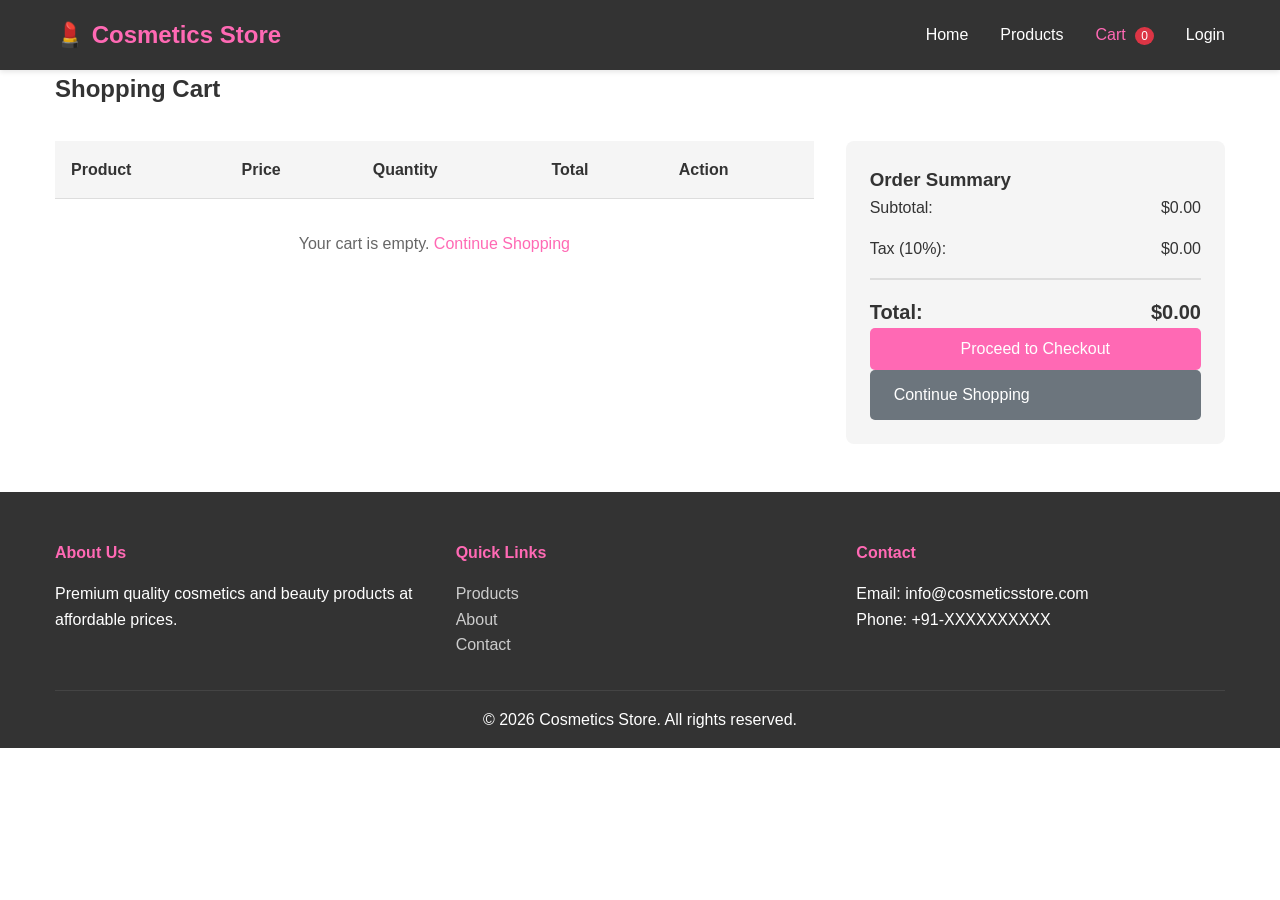
<file: frontend/pages/cart.html>
<!DOCTYPE html>
<html lang="en">
<head>
    <meta charset="UTF-8">
    <meta name="viewport" content="width=device-width, initial-scale=1.0">
    <title>Shopping Cart - Cosmetics Store</title>
    <link rel="stylesheet" href="../css/style.css">
    <link rel="stylesheet" href="../css/responsive.css">
</head>
<body>
    <!-- Navigation Bar -->
    <nav class="navbar">
        <div class="container">
            <div class="nav-brand">
                <h1>💄 Cosmetics Store</h1>
            </div>
            <ul class="nav-links">
                <li><a href="index.html">Home</a></li>
                <li><a href="products.html">Products</a></li>
                <li><a href="cart.html" class="active">Cart <span id="cart-count" class="badge">0</span></a></li>
                <li id="user-menu">
                    <a href="login.html">Login</a>
                </li>
            </ul>
        </div>
    </nav>

    <!-- Cart Section -->
    <section class="cart-section">
        <div class="container">
            <h2>Shopping Cart</h2>
            
            <div class="cart-content">
                <div class="cart-items">
                    <table id="cart-table" class="cart-table">
                        <thead>
                            <tr>
                                <th>Product</th>
                                <th>Price</th>
                                <th>Quantity</th>
                                <th>Total</th>
                                <th>Action</th>
                            </tr>
                        </thead>
                        <tbody id="cart-body">
                            <!-- Cart items will be loaded here -->
                        </tbody>
                    </table>
                    <div id="empty-cart" class="empty-message">
                        Your cart is empty. <a href="products.html">Continue Shopping</a>
                    </div>
                </div>

                <!-- Cart Summary -->
                <div class="cart-summary">
                    <h3>Order Summary</h3>
                    <div class="summary-item">
                        <span>Subtotal:</span>
                        <span id="subtotal">$0.00</span>
                    </div>
                    <div class="summary-item">
                        <span>Tax (10%):</span>
                        <span id="tax">$0.00</span>
                    </div>
                    <div class="summary-total">
                        <span>Total:</span>
                        <span id="total">$0.00</span>
                    </div>
                    <button id="checkout-btn" class="btn btn-primary btn-full" disabled>Proceed to Checkout</button>
                    <a href="products.html" class="btn btn-secondary btn-full">Continue Shopping</a>
                </div>
            </div>
        </div>
    </section>

    <!-- Footer -->
    <footer class="footer">
        <div class="container">
            <div class="footer-content">
                <div class="footer-section">
                    <h4>About Us</h4>
                    <p>Premium quality cosmetics and beauty products at affordable prices.</p>
                </div>
                <div class="footer-section">
                    <h4>Quick Links</h4>
                    <ul>
                        <li><a href="products.html">Products</a></li>
                        <li><a href="#about">About</a></li>
                        <li><a href="#contact">Contact</a></li>
                    </ul>
                </div>
                <div class="footer-section">
                    <h4>Contact</h4>
                    <p>Email: info@cosmeticsstore.com</p>
                    <p>Phone: +91-XXXXXXXXXX</p>
                </div>
            </div>
            <div class="footer-bottom">
                <p>&copy; 2026 Cosmetics Store. All rights reserved.</p>
            </div>
        </div>
    </footer>

    <script src="../js/api.js"></script>
    <script src="../js/cart.js"></script>
    <script src="../js/auth.js"></script>
</body>
</html>
</file>
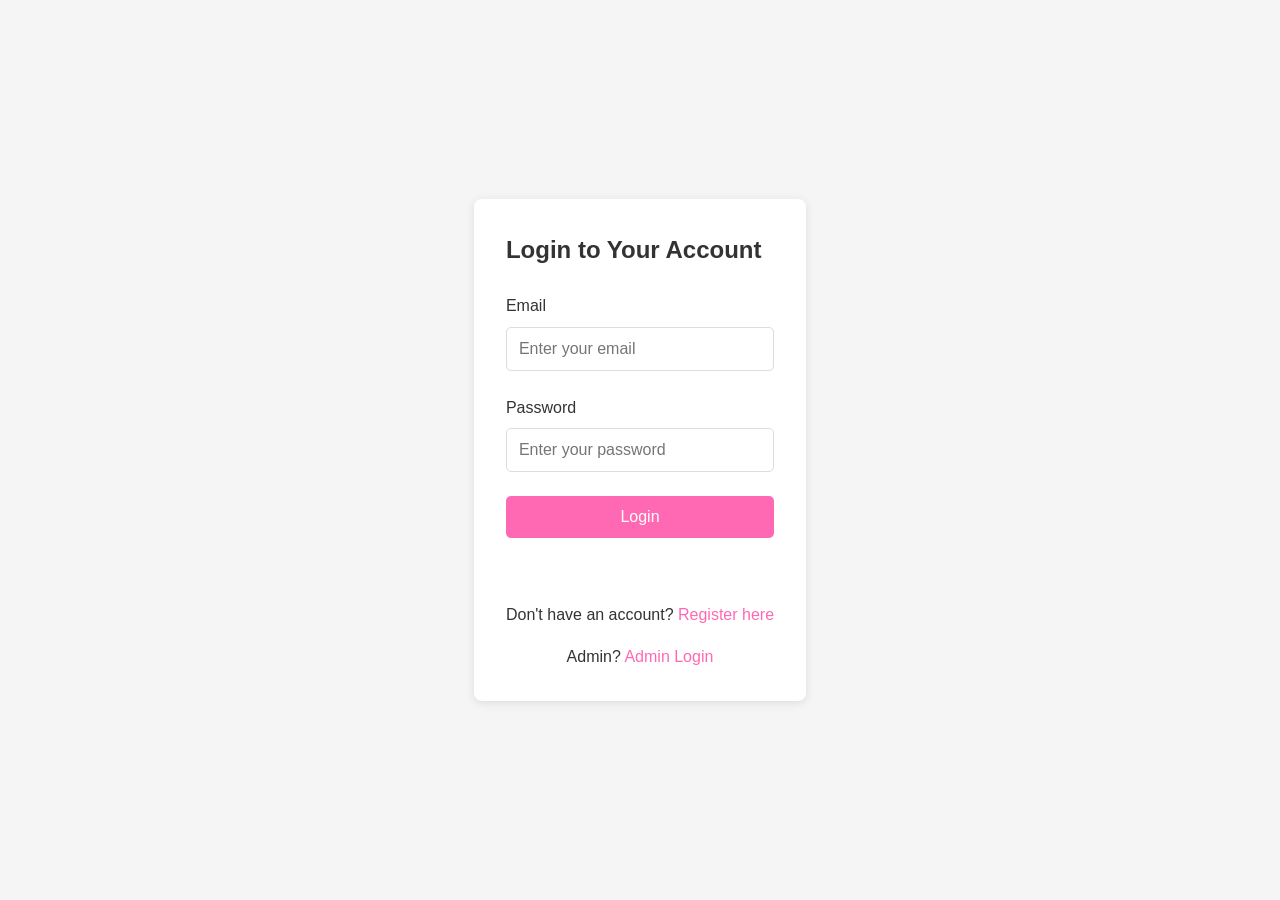
<file: frontend/pages/checkout.html>
<!DOCTYPE html>
<html lang="en">
<head>
    <meta charset="UTF-8">
    <meta name="viewport" content="width=device-width, initial-scale=1.0">
    <title>Checkout - Cosmetics Store</title>
    <link rel="stylesheet" href="../css/style.css">
    <link rel="stylesheet" href="../css/responsive.css">
</head>
<body>
    <!-- Navigation Bar -->
    <nav class="navbar">
        <div class="container">
            <div class="nav-brand">
                <h1>💄 Cosmetics Store</h1>
            </div>
            <ul class="nav-links">
                <li><a href="index.html">Home</a></li>
                <li><a href="products.html">Products</a></li>
                <li><a href="cart.html">Cart <span id="cart-count" class="badge">0</span></a></li>
                <li id="user-menu">
                    <a href="login.html">Login</a>
                </li>
            </ul>
        </div>
    </nav>

    <!-- Checkout Section -->
    <section class="checkout-section">
        <div class="container">
            <h2>Checkout</h2>
            
            <div class="checkout-content">
                <!-- Checkout Form -->
                <div class="checkout-form">
                    <h3>Shipping Information</h3>
                    <form id="checkout-form">
                        <div class="form-group">
                            <label for="fullname">Full Name</label>
                            <input type="text" id="fullname" name="fullname" required>
                        </div>
                        <div class="form-group">
                            <label for="email">Email</label>
                            <input type="email" id="email" name="email" required>
                        </div>
                        <div class="form-group">
                            <label for="phone">Phone</label>
                            <input type="tel" id="phone" name="phone" required>
                        </div>
                        <div class="form-group">
                            <label for="address">Address</label>
                            <textarea id="address" name="address" required></textarea>
                        </div>
                        <div class="form-row">
                            <div class="form-group">
                                <label for="city">City</label>
                                <input type="text" id="city" name="city" required>
                            </div>
                            <div class="form-group">
                                <label for="state">State</label>
                                <input type="text" id="state" name="state" required>
                            </div>
                        </div>
                        <div class="form-row">
                            <div class="form-group">
                                <label for="postal">Postal Code</label>
                                <input type="text" id="postal" name="postal" required>
                            </div>
                            <div class="form-group">
                                <label for="country">Country</label>
                                <input type="text" id="country" name="country" required>
                            </div>
                        </div>

                        <h3>Payment Method</h3>
                        <div class="form-group">
                            <label>
                                <input type="radio" name="payment" value="credit_card" checked>
                                Credit Card
                            </label>
                            <label>
                                <input type="radio" name="payment" value="debit_card">
                                Debit Card
                            </label>
                            <label>
                                <input type="radio" name="payment" value="upi">
                                UPI
                            </label>
                            <label>
                                <input type="radio" name="payment" value="net_banking">
                                Net Banking
                            </label>
                        </div>

                        <button type="submit" class="btn btn-primary btn-full">Place Order</button>
                        <div id="checkout-message" class="message"></div>
                    </form>
                </div>

                <!-- Order Summary -->
                <div class="order-summary">
                    <h3>Order Summary</h3>
                    <div id="order-items" class="order-items">
                        <!-- Order items will be loaded here -->
                    </div>
                    <div class="summary-item">
                        <span>Subtotal:</span>
                        <span id="subtotal">$0.00</span>
                    </div>
                    <div class="summary-item">
                        <span>Tax (10%):</span>
                        <span id="tax">$0.00</span>
                    </div>
                    <div class="summary-total">
                        <span>Total:</span>
                        <span id="total">$0.00</span>
                    </div>
                </div>
            </div>
        </div>
    </section>

    <!-- Footer -->
    <footer class="footer">
        <div class="container">
            <div class="footer-content">
                <div class="footer-section">
                    <h4>About Us</h4>
                    <p>Premium quality cosmetics and beauty products at affordable prices.</p>
                </div>
                <div class="footer-section">
                    <h4>Quick Links</h4>
                    <ul>
                        <li><a href="products.html">Products</a></li>
                        <li><a href="#about">About</a></li>
                        <li><a href="#contact">Contact</a></li>
                    </ul>
                </div>
                <div class="footer-section">
                    <h4>Contact</h4>
                    <p>Email: info@cosmeticsstore.com</p>
                    <p>Phone: +91-XXXXXXXXXX</p>
                </div>
            </div>
            <div class="footer-bottom">
                <p>&copy; 2026 Cosmetics Store. All rights reserved.</p>
            </div>
        </div>
    </footer>

    <script src="../js/api.js"></script>
    <script src="../js/auth.js"></script>
    <script>
        // Load cart data and populate form on page load
        document.addEventListener('DOMContentLoaded', () => {
            const user = JSON.parse(localStorage.getItem('user'));
            if (!user) {
                window.location.href = 'login.html';
                return;
            }
            loadCheckoutData();
        });

        async function loadCheckoutData() {
            const cart = JSON.parse(localStorage.getItem('cart')) || [];
            const orderItems = document.getElementById('order-items');
            let subtotal = 0;

            cart.forEach(item => {
                const itemTotal = item.price * item.quantity;
                subtotal += itemTotal;
                orderItems.innerHTML += `
                    <div class="item">
                        <span>${item.name}</span>
                        <span>$${item.price} x ${item.quantity}</span>
                        <span>$${itemTotal.toFixed(2)}</span>
                    </div>
                `;
            });

            const tax = subtotal * 0.1;
            const total = subtotal + tax;

            document.getElementById('subtotal').textContent = '$' + subtotal.toFixed(2);
            document.getElementById('tax').textContent = '$' + tax.toFixed(2);
            document.getElementById('total').textContent = '$' + total.toFixed(2);
        }

        document.getElementById('checkout-form').addEventListener('submit', async (e) => {
            e.preventDefault();
            const messageDiv = document.getElementById('checkout-message');

            try {
                const formData = new FormData(document.getElementById('checkout-form'));
                const data = {
                    action: 'place_order',
                    fullname: formData.get('fullname'),
                    email: formData.get('email'),
                    phone: formData.get('phone'),
                    address: formData.get('address'),
                    city: formData.get('city'),
                    state: formData.get('state'),
                    postal_code: formData.get('postal'),
                    country: formData.get('country'),
                    payment_method: formData.get('payment'),
                    items: JSON.parse(localStorage.getItem('cart')) || []
                };

                const response = await fetch('../../../backend/api/orders.php', {
                    method: 'POST',
                    headers: {'Content-Type': 'application/json'},
                    body: JSON.stringify(data)
                });
                const result = await response.json();

                if (result.success) {
                    messageDiv.textContent = 'Order placed successfully!';
                    messageDiv.className = 'message success';
                    localStorage.removeItem('cart');
                    setTimeout(() => window.location.href = 'order-status.html?order=' + result.order_id, 2000);
                } else {
                    messageDiv.textContent = result.message || 'Order failed';
                    messageDiv.className = 'message error';
                }
            } catch (error) {
                messageDiv.textContent = 'Error: ' + error.message;
                messageDiv.className = 'message error';
            }
        });
    </script>
</body>
</html>
</file>
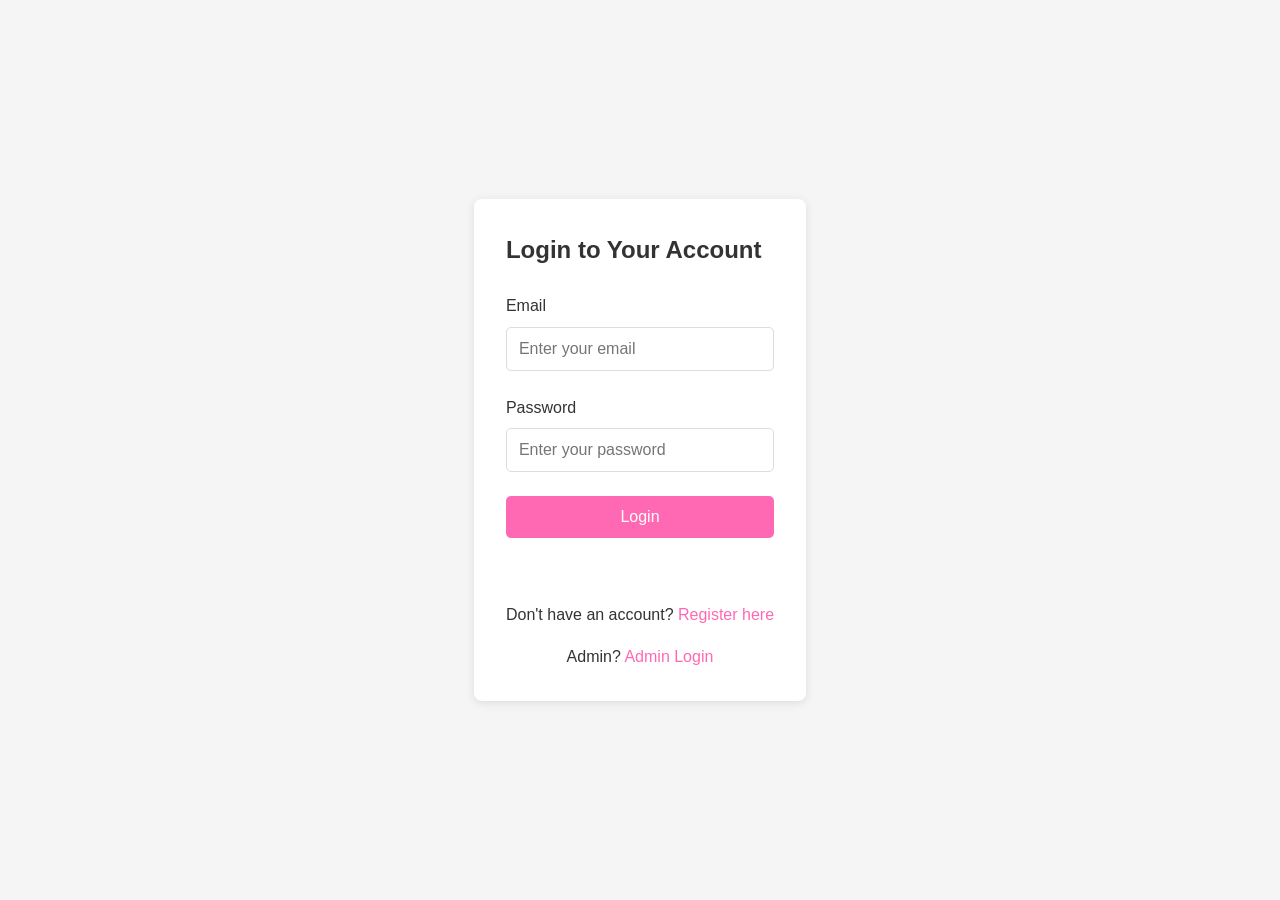
<file: frontend/pages/login.html>
<!DOCTYPE html>
<html lang="en">
<head>
    <meta charset="UTF-8">
    <meta name="viewport" content="width=device-width, initial-scale=1.0">
    <title>Login - Cosmetics Store</title>
    <link rel="stylesheet" href="../css/style.css">
    <link rel="stylesheet" href="../css/responsive.css">
</head>
<body class="auth-page">
    <div class="container">
        <div class="auth-container">
            <div class="auth-card">
                <h2>Login to Your Account</h2>
                <form id="login-form">
                    <div class="form-group">
                        <label for="email">Email</label>
                        <input type="email" id="email" name="email" required placeholder="Enter your email">
                    </div>
                    <div class="form-group">
                        <label for="password">Password</label>
                        <input type="password" id="password" name="password" required placeholder="Enter your password">
                    </div>
                    <button type="submit" class="btn btn-primary btn-full">Login</button>
                    <div id="login-message" class="message"></div>
                </form>
                <p class="auth-link">
                    Don't have an account? <a href="register.html">Register here</a>
                </p>
                <p class="auth-link">
                    Admin? <a href="admin/admin-login.html">Admin Login</a>
                </p>
            </div>
        </div>
    </div>

    <script src="../js/api.js"></script>
    <script src="../js/auth.js"></script>
    <script>
        document.getElementById('login-form').addEventListener('submit', async (e) => {
            e.preventDefault();
            const email = document.getElementById('email').value;
            const password = document.getElementById('password').value;
            const messageDiv = document.getElementById('login-message');

            try {
                const response = await fetch('../../../backend/api/auth.php', {
                    method: 'POST',
                    headers: {'Content-Type': 'application/json'},
                    body: JSON.stringify({action: 'login', email, password})
                });
                const data = await response.json();
                
                if (data.success) {
                    messageDiv.textContent = 'Login successful! Redirecting...';
                    messageDiv.className = 'message success';
                    localStorage.setItem('user', JSON.stringify(data.user));
                    setTimeout(() => window.location.href = 'index.html', 1500);
                } else {
                    messageDiv.textContent = data.message || 'Login failed';
                    messageDiv.className = 'message error';
                }
            } catch (error) {
                messageDiv.textContent = 'Error: ' + error.message;
                messageDiv.className = 'message error';
            }
        });
    </script>
</body>
</html>
</file>
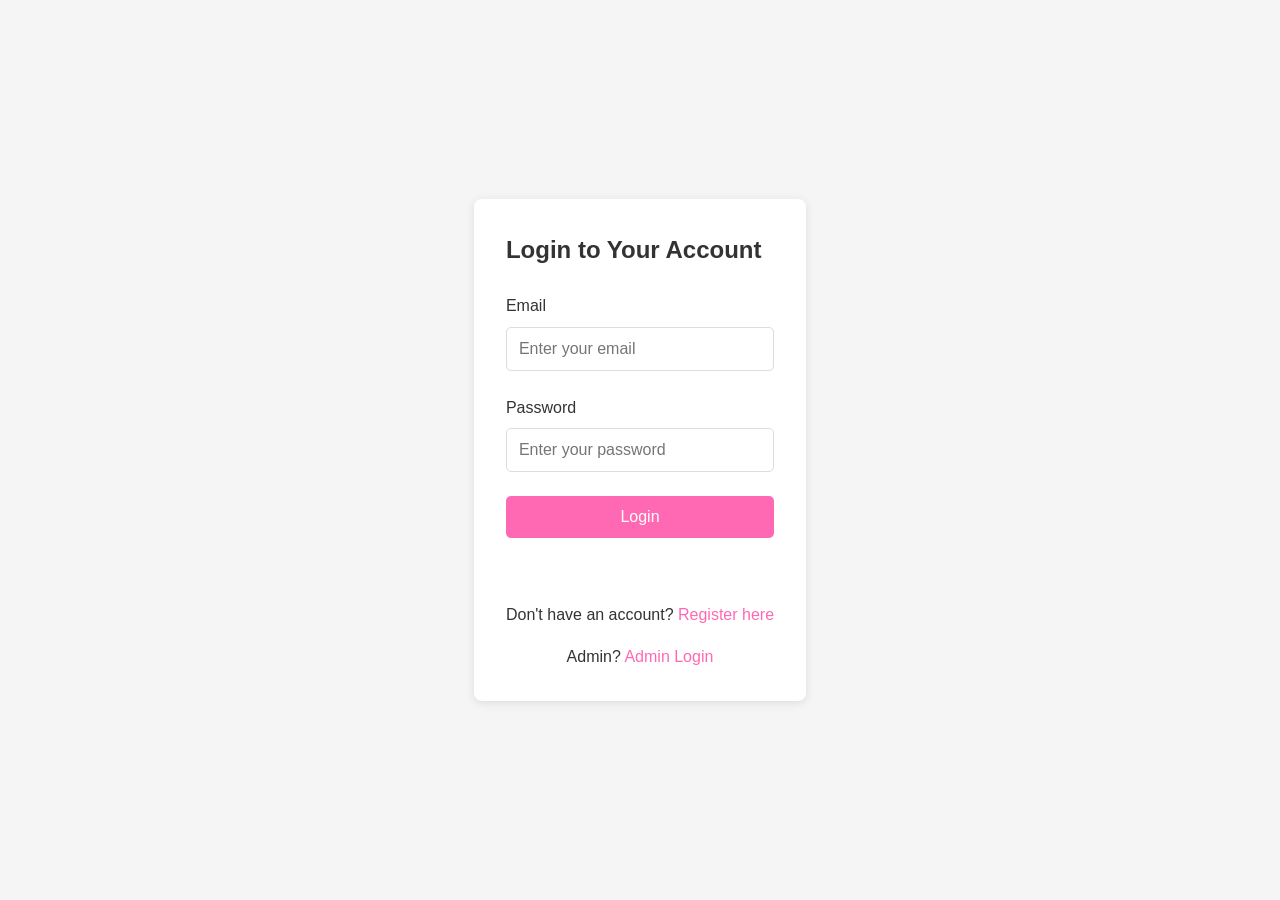
<file: frontend/pages/order-status.html>
<!DOCTYPE html>
<html lang="en">
<head>
    <meta charset="UTF-8">
    <meta name="viewport" content="width=device-width, initial-scale=1.0">
    <title>Order Status - Cosmetics Store</title>
    <link rel="stylesheet" href="../css/style.css">
    <link rel="stylesheet" href="../css/responsive.css">
</head>
<body>
    <!-- Navigation Bar -->
    <nav class="navbar">
        <div class="container">
            <div class="nav-brand">
                <h1>💄 Cosmetics Store</h1>
            </div>
            <ul class="nav-links">
                <li><a href="index.html">Home</a></li>
                <li><a href="products.html">Products</a></li>
                <li><a href="cart.html">Cart <span id="cart-count" class="badge">0</span></a></li>
                <li id="user-menu">
                    <a href="login.html">Login</a>
                </li>
            </ul>
        </div>
    </nav>

    <!-- Order Status Section -->
    <section class="order-status-section">
        <div class="container">
            <h2>Order Status</h2>

            <div class="orders-container">
                <div class="search-order">
                    <input type="text" id="order-search" placeholder="Enter Order Number">
                    <button id="search-btn" class="btn btn-primary">Search</button>
                </div>

                <table class="orders-table">
                    <thead>
                        <tr>
                            <th>Order Number</th>
                            <th>Date</th>
                            <th>Total</th>
                            <th>Status</th>
                            <th>Action</th>
                        </tr>
                    </thead>
                    <tbody id="orders-body">
                        <!-- Orders will be loaded here -->
                    </tbody>
                </table>

                <div id="no-orders" class="empty-message">
                    No orders found. <a href="products.html">Start Shopping</a>
                </div>
            </div>

            <!-- Order Details Modal -->
            <div id="order-modal" class="modal" style="display:none;">
                <div class="modal-content">
                    <span class="close" onclick="closeModal()">&times;</span>
                    <h3>Order Details</h3>
                    <div id="modal-body">
                        <!-- Order details will be loaded here -->
                    </div>
                </div>
            </div>
        </div>
    </section>

    <!-- Footer -->
    <footer class="footer">
        <div class="container">
            <div class="footer-content">
                <div class="footer-section">
                    <h4>About Us</h4>
                    <p>Premium quality cosmetics and beauty products at affordable prices.</p>
                </div>
                <div class="footer-section">
                    <h4>Quick Links</h4>
                    <ul>
                        <li><a href="products.html">Products</a></li>
                        <li><a href="#about">About</a></li>
                        <li><a href="#contact">Contact</a></li>
                    </ul>
                </div>
                <div class="footer-section">
                    <h4>Contact</h4>
                    <p>Email: info@cosmeticsstore.com</p>
                    <p>Phone: +91-XXXXXXXXXX</p>
                </div>
            </div>
            <div class="footer-bottom">
                <p>&copy; 2026 Cosmetics Store. All rights reserved.</p>
            </div>
        </div>
    </footer>

    <script src="../js/api.js"></script>
    <script src="../js/auth.js"></script>
    <script>
        document.addEventListener('DOMContentLoaded', () => {
            const user = JSON.parse(localStorage.getItem('user'));
            if (!user) {
                window.location.href = 'login.html';
                return;
            }
            loadOrders();
        });

        async function loadOrders() {
            try {
                const response = await fetch('../../../backend/api/orders.php?action=get_user_orders', {
                    method: 'GET',
                    headers: {'Content-Type': 'application/json'}
                });
                const data = await response.json();
                const ordersBody = document.getElementById('orders-body');
                const noOrders = document.getElementById('no-orders');

                if (data.success && data.orders.length > 0) {
                    noOrders.style.display = 'none';
                    ordersBody.innerHTML = data.orders.map(order => `
                        <tr>
                            <td>${order.order_number}</td>
                            <td>${new Date(order.created_at).toLocaleDateString()}</td>
                            <td>$${parseFloat(order.total_amount).toFixed(2)}</td>
                            <td><span class="status-badge ${order.status}">${order.status}</span></td>
                            <td>
                                <button class="btn btn-sm" onclick="viewOrderDetails(${order.id})">View</button>
                            </td>
                        </tr>
                    `).join('');
                } else {
                    ordersBody.innerHTML = '';
                    noOrders.style.display = 'block';
                }
            } catch (error) {
                console.error('Error loading orders:', error);
            }
        }

        function viewOrderDetails(orderId) {
            // Fetch and display order details in modal
            document.getElementById('order-modal').style.display = 'block';
        }

        function closeModal() {
            document.getElementById('order-modal').style.display = 'none';
        }

        document.getElementById('search-btn').addEventListener('click', () => {
            // Implement search functionality
        });
    </script>
</body>
</html>
</file>
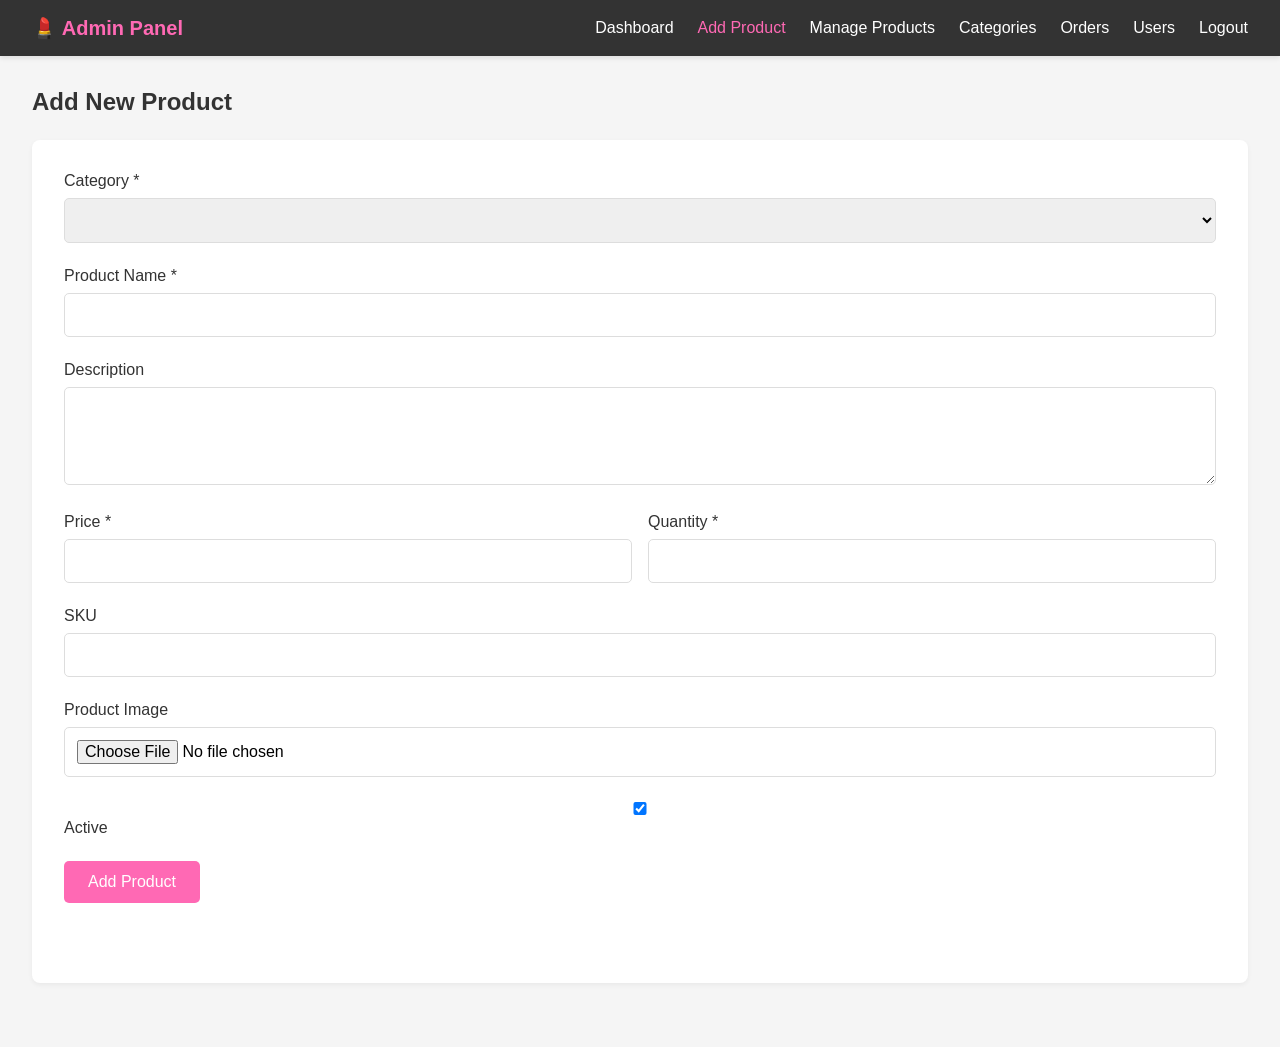
<file: frontend/pages/admin/add-product.html>
<!DOCTYPE html>
<html lang="en">
<head>
    <meta charset="UTF-8">
    <meta name="viewport" content="width=device-width, initial-scale=1.0">
    <title>Add Product - Admin</title>
    <link rel="stylesheet" href="../../css/admin-style.css">
</head>
<body class="admin-dashboard">
    <!-- Admin Navigation -->
    <nav class="admin-navbar">
        <div class="admin-nav-brand">💄 Admin Panel</div>
        <ul class="admin-nav-links">
            <li><a href="admin-dashboard.html">Dashboard</a></li>
            <li><a href="add-product.html" class="active">Add Product</a></li>
            <li><a href="manage-products.html">Manage Products</a></li>
            <li><a href="manage-categories.html">Categories</a></li>
            <li><a href="manage-orders.html">Orders</a></li>
            <li><a href="view-users.html">Users</a></li>
            <li><a href="#" onclick="logout()">Logout</a></li>
        </ul>
    </nav>

    <div class="admin-container">
        <main class="admin-content">
            <h2>Add New Product</h2>
            
            <form id="add-product-form" class="admin-form">
                <div class="form-group">
                    <label for="category">Category *</label>
                    <select id="category" name="category" required></select>
                </div>
                <div class="form-group">
                    <label for="name">Product Name *</label>
                    <input type="text" id="name" name="name" required>
                </div>
                <div class="form-group">
                    <label for="description">Description</label>
                    <textarea id="description" name="description" rows="4"></textarea>
                </div>
                <div class="form-row">
                    <div class="form-group">
                        <label for="price">Price *</label>
                        <input type="number" id="price" name="price" step="0.01" required>
                    </div>
                    <div class="form-group">
                        <label for="quantity">Quantity *</label>
                        <input type="number" id="quantity" name="quantity" required>
                    </div>
                </div>
                <div class="form-group">
                    <label for="sku">SKU</label>
                    <input type="text" id="sku" name="sku">
                </div>
                <div class="form-group">
                    <label for="image">Product Image</label>
                    <input type="file" id="image" name="image" accept="image/*">
                </div>
                <div class="form-group">
                    <label>
                        <input type="checkbox" id="active" name="active" checked>
                        Active
                    </label>
                </div>
                <button type="submit" class="btn btn-primary">Add Product</button>
                <div id="message" class="message"></div>
            </form>
        </main>
    </div>

    <script src="../../js/api.js"></script>
    <script src="../../js/admin.js"></script>
</body>
</html>
</file>
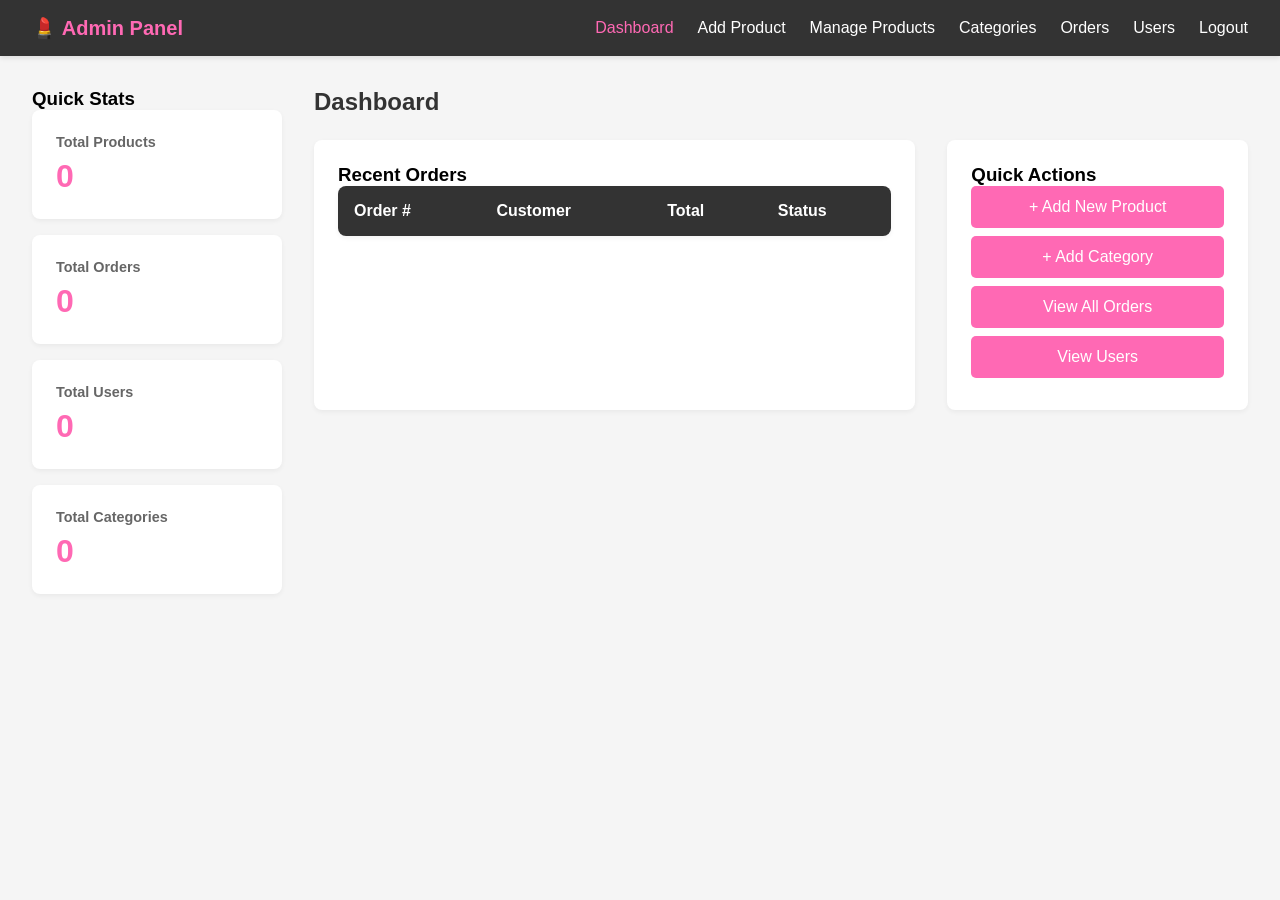
<file: frontend/pages/admin/admin-dashboard.html>
<!DOCTYPE html>
<html lang="en">
<head>
    <meta charset="UTF-8">
    <meta name="viewport" content="width=device-width, initial-scale=1.0">
    <title>Admin Dashboard - Cosmetics Store</title>
    <link rel="stylesheet" href="../../css/admin-style.css">
</head>
<body class="admin-dashboard">
    <!-- Admin Navigation -->
    <nav class="admin-navbar">
        <div class="admin-nav-brand">💄 Admin Panel</div>
        <ul class="admin-nav-links">
            <li><a href="admin-dashboard.html" class="active">Dashboard</a></li>
            <li><a href="add-product.html">Add Product</a></li>
            <li><a href="manage-products.html">Manage Products</a></li>
            <li><a href="manage-categories.html">Categories</a></li>
            <li><a href="manage-orders.html">Orders</a></li>
            <li><a href="view-users.html">Users</a></li>
            <li><a href="#" onclick="logout()">Logout</a></li>
        </ul>
    </nav>

    <div class="admin-container">
        <!-- Sidebar -->
        <aside class="admin-sidebar">
            <h3>Quick Stats</h3>
            <div class="stat-card">
                <h4>Total Products</h4>
                <p id="total-products">0</p>
            </div>
            <div class="stat-card">
                <h4>Total Orders</h4>
                <p id="total-orders">0</p>
            </div>
            <div class="stat-card">
                <h4>Total Users</h4>
                <p id="total-users">0</p>
            </div>
            <div class="stat-card">
                <h4>Total Categories</h4>
                <p id="total-categories">0</p>
            </div>
        </aside>

        <!-- Main Content -->
        <main class="admin-content">
            <h2>Dashboard</h2>
            
            <div class="dashboard-grid">
                <div class="dashboard-card">
                    <h3>Recent Orders</h3>
                    <table id="recent-orders" class="admin-table">
                        <thead>
                            <tr>
                                <th>Order #</th>
                                <th>Customer</th>
                                <th>Total</th>
                                <th>Status</th>
                            </tr>
                        </thead>
                        <tbody></tbody>
                    </table>
                </div>

                <div class="dashboard-card">
                    <h3>Quick Actions</h3>
                    <ul class="action-list">
                        <li><a href="add-product.html" class="btn btn-primary">+ Add New Product</a></li>
                        <li><a href="manage-categories.html" class="btn btn-primary">+ Add Category</a></li>
                        <li><a href="manage-orders.html" class="btn btn-primary">View All Orders</a></li>
                        <li><a href="view-users.html" class="btn btn-primary">View Users</a></li>
                    </ul>
                </div>
            </div>
        </main>
    </div>

    <script src="../../js/api.js"></script>
    <script src="../../js/admin.js"></script>
</body>
</html>
</file>
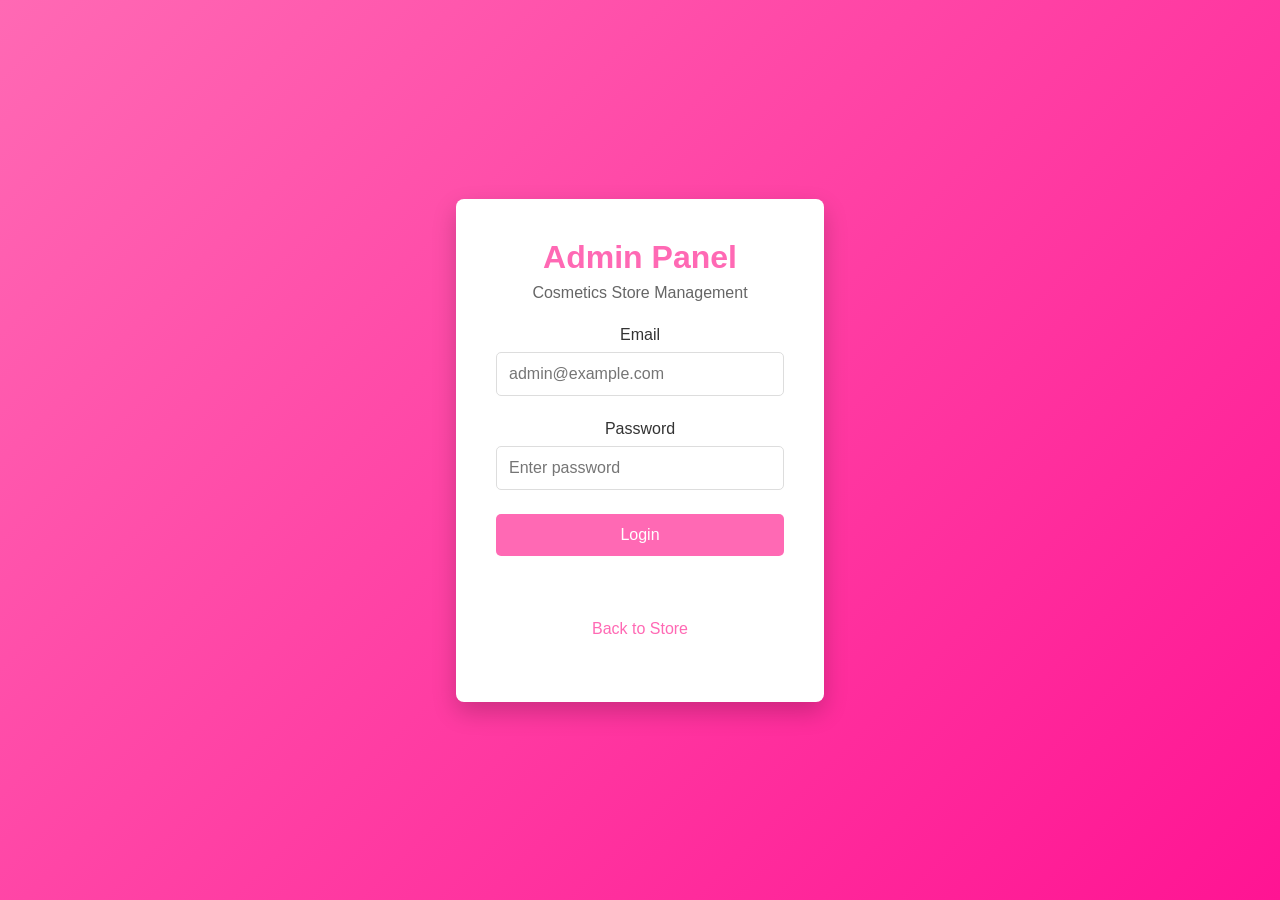
<file: frontend/pages/admin/admin-login.html>
<!DOCTYPE html>
<html lang="en">
<head>
    <meta charset="UTF-8">
    <meta name="viewport" content="width=device-width, initial-scale=1.0">
    <title>Admin Login - Cosmetics Store</title>
    <link rel="stylesheet" href="../../css/admin-style.css">
</head>
<body class="admin-login-page">
    <div class="login-container">
        <div class="login-box">
            <h1>Admin Panel</h1>
            <p>Cosmetics Store Management</p>
            <form id="admin-login-form">
                <div class="form-group">
                    <label for="email">Email</label>
                    <input type="email" id="email" name="email" required placeholder="admin@example.com">
                </div>
                <div class="form-group">
                    <label for="password">Password</label>
                    <input type="password" id="password" name="password" required placeholder="Enter password">
                </div>
                <button type="submit" class="btn btn-primary btn-full">Login</button>
                <div id="login-message" class="message"></div>
            </form>
            <p class="back-link"><a href="../../index.html">Back to Store</a></p>
        </div>
    </div>

    <script src="../../js/api.js"></script>
    <script>
        document.getElementById('admin-login-form').addEventListener('submit', async (e) => {
            e.preventDefault();
            const email = document.getElementById('email').value;
            const password = document.getElementById('password').value;
            const messageDiv = document.getElementById('login-message');

            try {
                const response = await fetch('../../../../backend/api/auth.php', {
                    method: 'POST',
                    headers: {'Content-Type': 'application/json'},
                    body: JSON.stringify({action: 'login', email, password, role: 'admin'})
                });
                const data = await response.json();
                
                if (data.success && data.user.role === 'admin') {
                    messageDiv.textContent = 'Login successful! Redirecting...';
                    messageDiv.className = 'message success';
                    localStorage.setItem('admin', JSON.stringify(data.user));
                    setTimeout(() => window.location.href = 'admin-dashboard.html', 1500);
                } else {
                    messageDiv.textContent = 'Invalid credentials or not an admin';
                    messageDiv.className = 'message error';
                }
            } catch (error) {
                messageDiv.textContent = 'Error: ' + error.message;
                messageDiv.className = 'message error';
            }
        });
    </script>
</body>
</html>
</file>
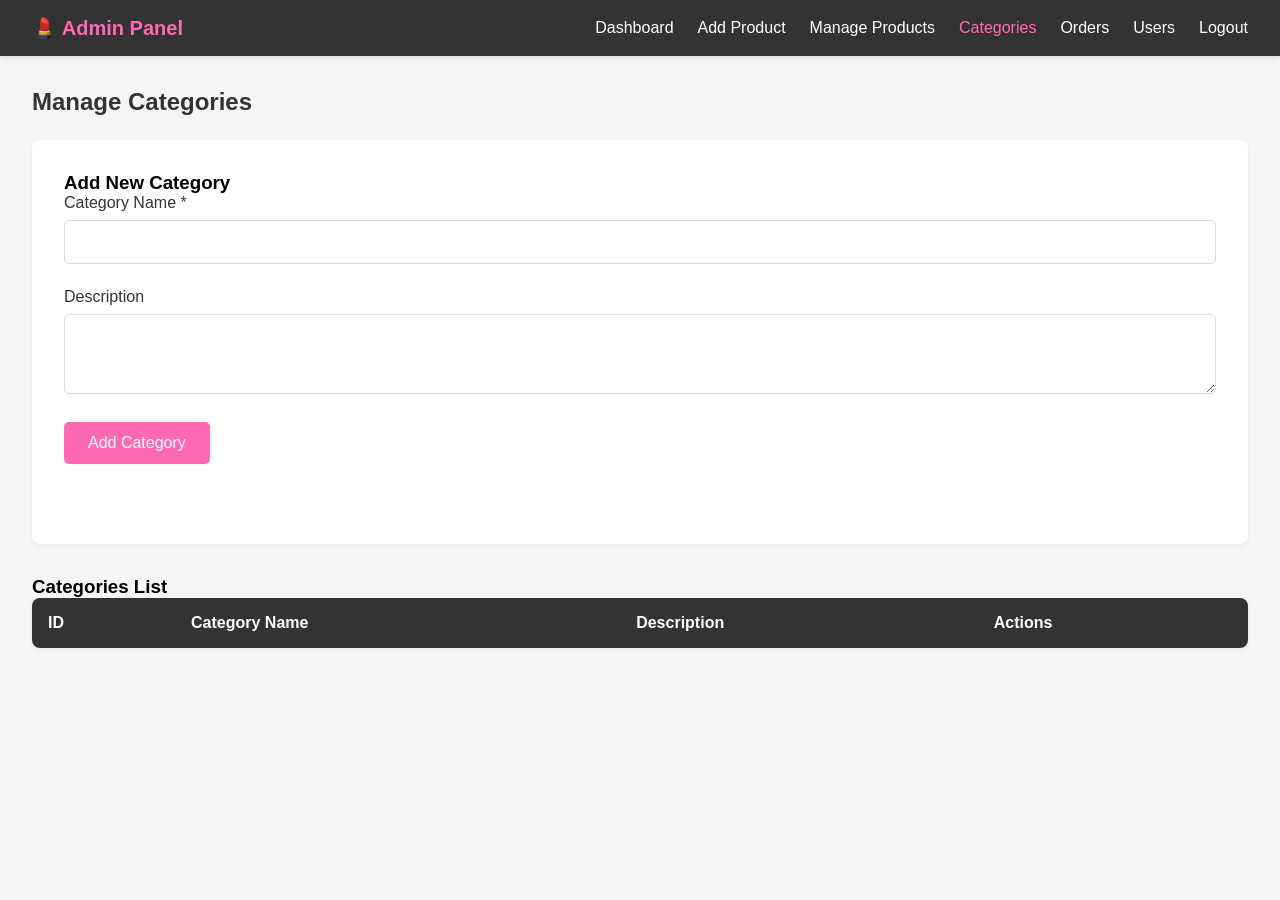
<file: frontend/pages/admin/manage-categories.html>
<!DOCTYPE html>
<html lang="en">
<head>
    <meta charset="UTF-8">
    <meta name="viewport" content="width=device-width, initial-scale=1.0">
    <title>Manage Categories - Admin</title>
    <link rel="stylesheet" href="../../css/admin-style.css">
</head>
<body class="admin-dashboard">
    <!-- Admin Navigation -->
    <nav class="admin-navbar">
        <div class="admin-nav-brand">💄 Admin Panel</div>
        <ul class="admin-nav-links">
            <li><a href="admin-dashboard.html">Dashboard</a></li>
            <li><a href="add-product.html">Add Product</a></li>
            <li><a href="manage-products.html">Manage Products</a></li>
            <li><a href="manage-categories.html" class="active">Categories</a></li>
            <li><a href="manage-orders.html">Orders</a></li>
            <li><a href="view-users.html">Users</a></li>
            <li><a href="#" onclick="logout()">Logout</a></li>
        </ul>
    </nav>

    <div class="admin-container">
        <main class="admin-content">
            <h2>Manage Categories</h2>
            
            <form id="category-form" class="admin-form">
                <h3>Add New Category</h3>
                <div class="form-group">
                    <label for="cat-name">Category Name *</label>
                    <input type="text" id="cat-name" name="name" required>
                </div>
                <div class="form-group">
                    <label for="cat-desc">Description</label>
                    <textarea id="cat-desc" name="description" rows="3"></textarea>
                </div>
                <button type="submit" class="btn btn-primary">Add Category</button>
                <div id="message" class="message"></div>
            </form>

            <h3>Categories List</h3>
            <table id="categories-table" class="admin-table">
                <thead>
                    <tr>
                        <th>ID</th>
                        <th>Category Name</th>
                        <th>Description</th>
                        <th>Actions</th>
                    </tr>
                </thead>
                <tbody id="categories-body">
                    <!-- Categories will be loaded here -->
                </tbody>
            </table>
        </main>
    </div>

    <script src="../../js/api.js"></script>
    <script src="../../js/admin.js"></script>
</body>
</html>
</file>
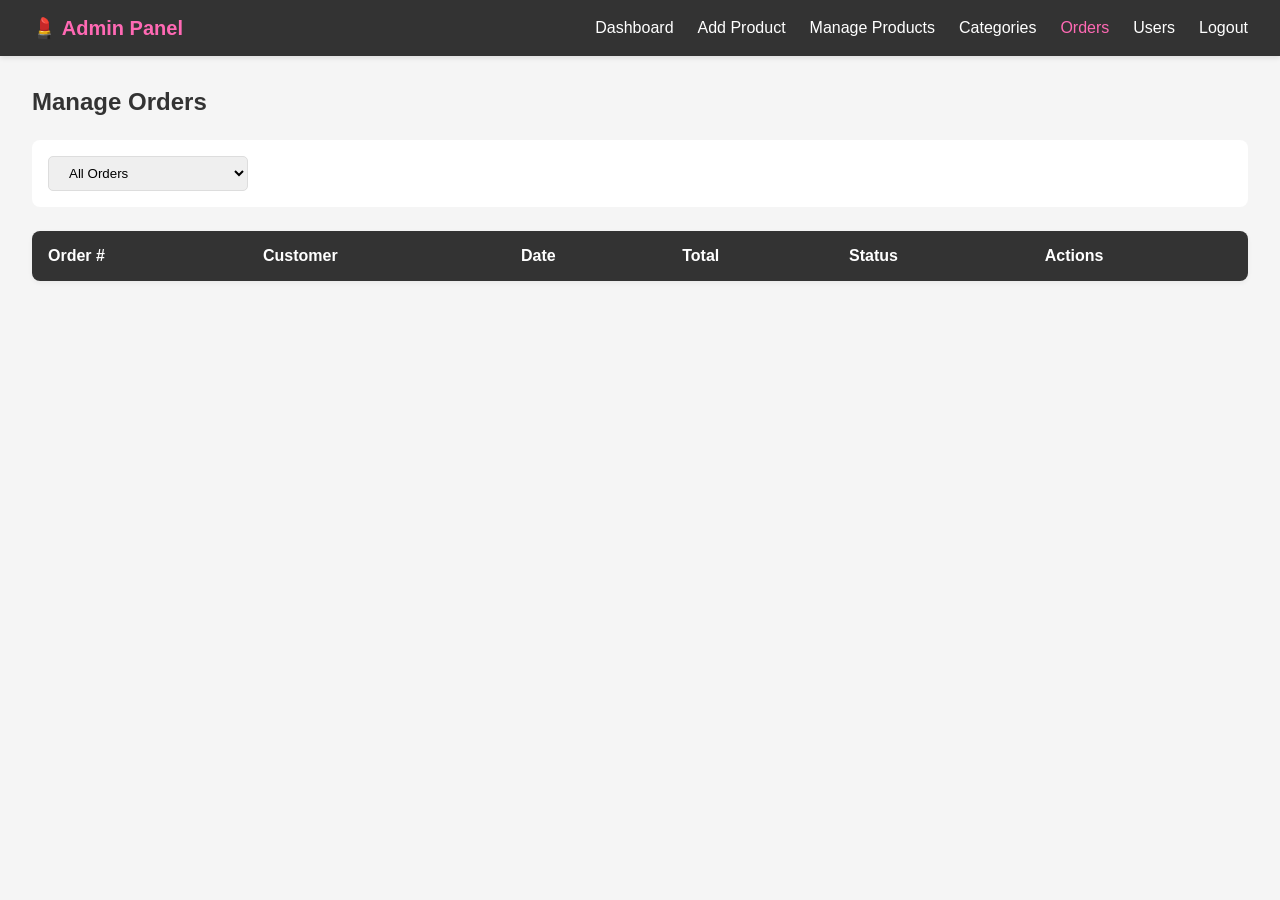
<file: frontend/pages/admin/manage-orders.html>
<!DOCTYPE html>
<html lang="en">
<head>
    <meta charset="UTF-8">
    <meta name="viewport" content="width=device-width, initial-scale=1.0">
    <title>Manage Orders - Admin</title>
    <link rel="stylesheet" href="../../css/admin-style.css">
</head>
<body class="admin-dashboard">
    <!-- Admin Navigation -->
    <nav class="admin-navbar">
        <div class="admin-nav-brand">💄 Admin Panel</div>
        <ul class="admin-nav-links">
            <li><a href="admin-dashboard.html">Dashboard</a></li>
            <li><a href="add-product.html">Add Product</a></li>
            <li><a href="manage-products.html">Manage Products</a></li>
            <li><a href="manage-categories.html">Categories</a></li>
            <li><a href="manage-orders.html" class="active">Orders</a></li>
            <li><a href="view-users.html">Users</a></li>
            <li><a href="#" onclick="logout()">Logout</a></li>
        </ul>
    </nav>

    <div class="admin-container">
        <main class="admin-content">
            <h2>Manage Orders</h2>
            
            <div class="filters">
                <select id="status-filter" class="filter-select">
                    <option value="all">All Orders</option>
                    <option value="pending">Pending</option>
                    <option value="confirmed">Confirmed</option>
                    <option value="shipped">Shipped</option>
                    <option value="delivered">Delivered</option>
                    <option value="cancelled">Cancelled</option>
                </select>
            </div>

            <table id="orders-table" class="admin-table">
                <thead>
                    <tr>
                        <th>Order #</th>
                        <th>Customer</th>
                        <th>Date</th>
                        <th>Total</th>
                        <th>Status</th>
                        <th>Actions</th>
                    </tr>
                </thead>
                <tbody id="orders-body">
                    <!-- Orders will be loaded here -->
                </tbody>
            </table>
        </main>
    </div>

    <script src="../../js/api.js"></script>
    <script src="../../js/admin.js"></script>
</body>
</html>
</file>
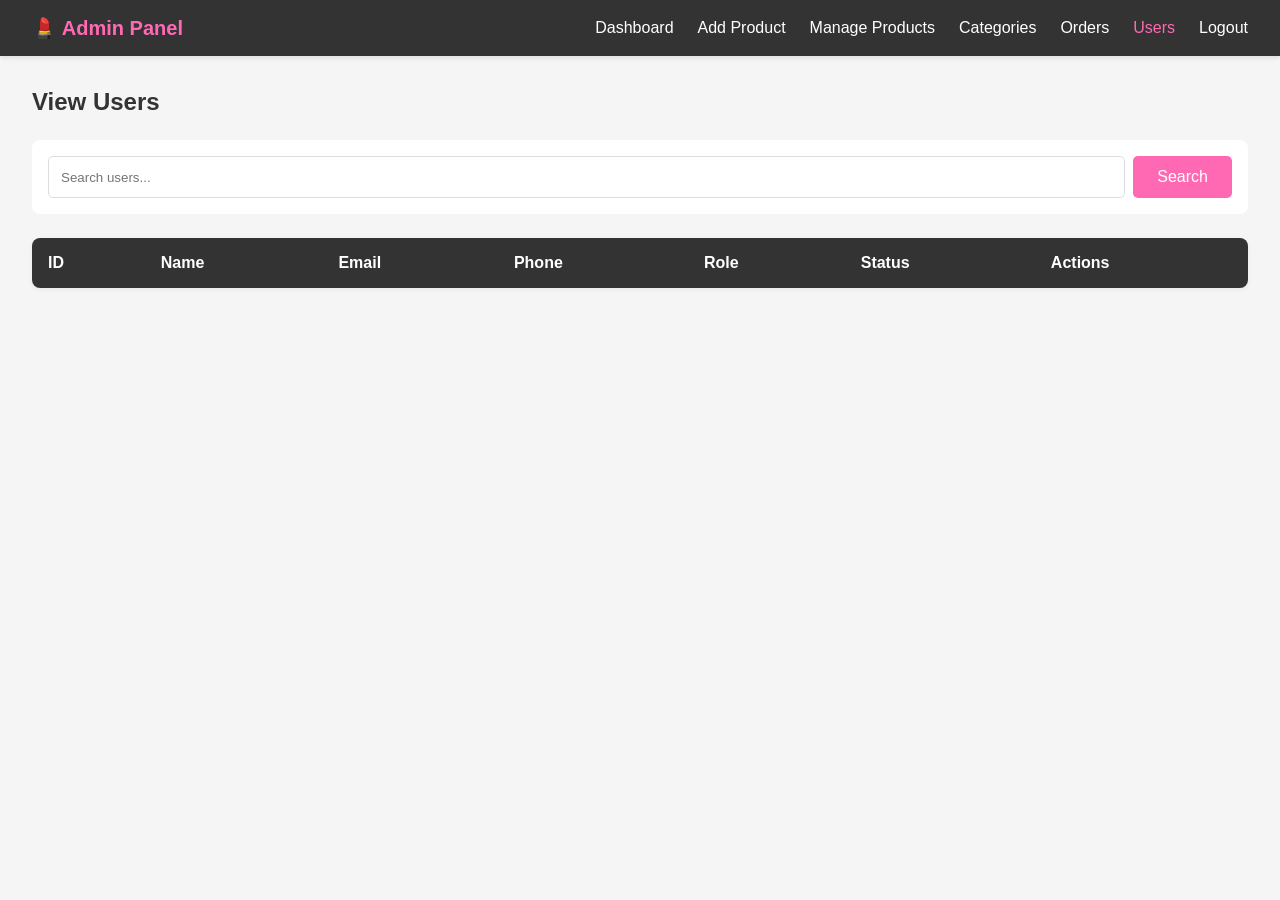
<file: frontend/pages/admin/view-users.html>
<!DOCTYPE html>
<html lang="en">
<head>
    <meta charset="UTF-8">
    <meta name="viewport" content="width=device-width, initial-scale=1.0">
    <title>View Users - Admin</title>
    <link rel="stylesheet" href="../../css/admin-style.css">
</head>
<body class="admin-dashboard">
    <!-- Admin Navigation -->
    <nav class="admin-navbar">
        <div class="admin-nav-brand">💄 Admin Panel</div>
        <ul class="admin-nav-links">
            <li><a href="admin-dashboard.html">Dashboard</a></li>
            <li><a href="add-product.html">Add Product</a></li>
            <li><a href="manage-products.html">Manage Products</a></li>
            <li><a href="manage-categories.html">Categories</a></li>
            <li><a href="manage-orders.html">Orders</a></li>
            <li><a href="view-users.html" class="active">Users</a></li>
            <li><a href="#" onclick="logout()">Logout</a></li>
        </ul>
    </nav>

    <div class="admin-container">
        <main class="admin-content">
            <h2>View Users</h2>
            
            <div class="search-bar">
                <input type="text" id="search" placeholder="Search users...">
                <button class="btn btn-primary">Search</button>
            </div>

            <table id="users-table" class="admin-table">
                <thead>
                    <tr>
                        <th>ID</th>
                        <th>Name</th>
                        <th>Email</th>
                        <th>Phone</th>
                        <th>Role</th>
                        <th>Status</th>
                        <th>Actions</th>
                    </tr>
                </thead>
                <tbody id="users-body">
                    <!-- Users will be loaded here -->
                </tbody>
            </table>
        </main>
    </div>

    <script src="../../js/api.js"></script>
    <script src="../../js/admin.js"></script>
</body>
</html>
</file>
<file: frontend/css/style.css>
:root {
    --primary-color: #ff69b4;
    --secondary-color: #ff1493;
    --dark-color: #333;
    --light-color: #f5f5f5;
    --border-color: #ddd;
    --success-color: #28a745;
    --error-color: #dc3545;
    --warning-color: #ffc107;
}

* {
    margin: 0;
    padding: 0;
    box-sizing: border-box;
}

body {
    font-family: 'Segoe UI', Tahoma, Geneva, Verdana, sans-serif;
    line-height: 1.6;
    color: var(--dark-color);
}

.container {
    max-width: 1200px;
    margin: 0 auto;
    padding: 0 15px;
}

/* Navigation */
.navbar {
    background-color: var(--dark-color);
    color: white;
    padding: 1rem 0;
    box-shadow: 0 2px 5px rgba(0,0,0,0.1);
    position: sticky;
    top: 0;
    z-index: 100;
}

.navbar .container {
    display: flex;
    justify-content: space-between;
    align-items: center;
}

.nav-brand h1 {
    font-size: 1.5rem;
    color: var(--primary-color);
}

.nav-links {
    display: flex;
    list-style: none;
    gap: 2rem;
    align-items: center;
}

.nav-links a {
    color: white;
    text-decoration: none;
    transition: color 0.3s;
    position: relative;
}

.nav-links a:hover,
.nav-links a.active {
    color: var(--primary-color);
}

.badge {
    background-color: var(--error-color);
    color: white;
    border-radius: 50%;
    padding: 2px 6px;
    font-size: 0.75rem;
    margin-left: 5px;
}

/* Buttons */
.btn {
    display: inline-block;
    padding: 0.75rem 1.5rem;
    border: none;
    border-radius: 5px;
    cursor: pointer;
    font-size: 1rem;
    text-decoration: none;
    transition: all 0.3s;
}

.btn-primary {
    background-color: var(--primary-color);
    color: white;
}

.btn-primary:hover {
    background-color: var(--secondary-color);
    transform: translateY(-2px);
}

.btn-secondary {
    background-color: #6c757d;
    color: white;
}

.btn-full {
    width: 100%;
}

.btn-sm {
    padding: 0.5rem 1rem;
    font-size: 0.875rem;
}

/* Forms */
.form-group {
    margin-bottom: 1.5rem;
}

.form-group label {
    display: block;
    margin-bottom: 0.5rem;
    font-weight: 500;
}

.form-group input,
.form-group textarea,
.form-group select {
    width: 100%;
    padding: 0.75rem;
    border: 1px solid var(--border-color);
    border-radius: 5px;
    font-size: 1rem;
    font-family: inherit;
}

.form-row {
    display: grid;
    grid-template-columns: 1fr 1fr;
    gap: 1rem;
}

/* Hero Section */
.hero {
    background: linear-gradient(135deg, var(--primary-color), var(--secondary-color));
    color: white;
    padding: 5rem 2rem;
    text-align: center;
}

.hero-content h2 {
    font-size: 2.5rem;
    margin-bottom: 1rem;
}

.hero-content p {
    font-size: 1.25rem;
    margin-bottom: 2rem;
}

/* Sections */
.section-title {
    text-align: center;
    font-size: 2rem;
    margin-bottom: 2rem;
    color: var(--dark-color);
}

.featured-section,
.categories-section {
    padding: 3rem 0;
}

/* Products Grid */
.products-grid {
    display: grid;
    grid-template-columns: repeat(auto-fill, minmax(250px, 1fr));
    gap: 2rem;
}

.product-card {
    background: white;
    border: 1px solid var(--border-color);
    border-radius: 8px;
    overflow: hidden;
    transition: transform 0.3s, box-shadow 0.3s;
    cursor: pointer;
}

.product-card:hover {
    transform: translateY(-5px);
    box-shadow: 0 5px 15px rgba(0,0,0,0.1);
}

.product-image {
    width: 100%;
    height: 200px;
    background-color: var(--light-color);
    display: flex;
    align-items: center;
    justify-content: center;
    overflow: hidden;
}

.product-image img {
    width: 100%;
    height: 100%;
    object-fit: cover;
}

.product-info {
    padding: 1rem;
}

.product-name {
    font-size: 1.1rem;
    font-weight: 600;
    margin-bottom: 0.5rem;
    color: var(--dark-color);
}

.product-price {
    font-size: 1.5rem;
    color: var(--primary-color);
    font-weight: bold;
    margin-bottom: 0.5rem;
}

.product-category {
    font-size: 0.875rem;
    color: #666;
    margin-bottom: 1rem;
}

.product-actions {
    display: flex;
    gap: 0.5rem;
}

.product-actions .btn {
    flex: 1;
    text-align: center;
}

/* Categories */
.categories-grid {
    display: grid;
    grid-template-columns: repeat(auto-fill, minmax(200px, 1fr));
    gap: 1.5rem;
}

.category-card {
    background: white;
    border: 2px solid var(--border-color);
    border-radius: 8px;
    padding: 2rem;
    text-align: center;
    cursor: pointer;
    transition: all 0.3s;
}

.category-card:hover {
    border-color: var(--primary-color);
    color: var(--primary-color);
}

/* Cart Page */
.cart-content {
    display: grid;
    grid-template-columns: 2fr 1fr;
    gap: 2rem;
    margin-top: 2rem;
}

.cart-table {
    width: 100%;
    border-collapse: collapse;
    background: white;
}

.cart-table th,
.cart-table td {
    padding: 1rem;
    text-align: left;
    border-bottom: 1px solid var(--border-color);
}

.cart-table th {
    background-color: var(--light-color);
    font-weight: 600;
}

.cart-summary {
    background: var(--light-color);
    padding: 1.5rem;
    border-radius: 8px;
    height: fit-content;
}

.summary-item {
    display: flex;
    justify-content: space-between;
    margin-bottom: 1rem;
}

.summary-total {
    display: flex;
    justify-content: space-between;
    font-size: 1.25rem;
    font-weight: bold;
    border-top: 2px solid var(--border-color);
    padding-top: 1rem;
}

/* Messages */
.message {
    padding: 1rem;
    border-radius: 5px;
    margin-top: 1rem;
    text-align: center;
}

.message.success {
    background-color: #d4edda;
    color: #155724;
    border: 1px solid #c3e6cb;
}

.message.error {
    background-color: #f8d7da;
    color: #721c24;
    border: 1px solid #f5c6cb;
}

/* Auth Pages */
.auth-page {
    background-color: var(--light-color);
    display: flex;
    align-items: center;
    justify-content: center;
    min-height: 100vh;
}

.auth-container {
    width: 100%;
    max-width: 400px;
    padding: 1rem;
}

.auth-card {
    background: white;
    padding: 2rem;
    border-radius: 8px;
    box-shadow: 0 2px 10px rgba(0,0,0,0.1);
}

.auth-card h2 {
    margin-bottom: 1.5rem;
    color: var(--dark-color);
}

.auth-link {
    text-align: center;
    margin-top: 1rem;
}

.auth-link a {
    color: var(--primary-color);
    text-decoration: none;
}

/* Footer */
.footer {
    background-color: var(--dark-color);
    color: white;
    padding: 3rem 0 1rem;
    margin-top: 3rem;
}

.footer-content {
    display: grid;
    grid-template-columns: repeat(3, 1fr);
    gap: 2rem;
    margin-bottom: 2rem;
}

.footer-section h4 {
    margin-bottom: 1rem;
    color: var(--primary-color);
}

.footer-section ul {
    list-style: none;
}

.footer-section a {
    color: #ccc;
    text-decoration: none;
    transition: color 0.3s;
}

.footer-section a:hover {
    color: var(--primary-color);
}

.footer-bottom {
    text-align: center;
    padding-top: 1rem;
    border-top: 1px solid #444;
}

.empty-message {
    text-align: center;
    padding: 2rem;
    color: #666;
}

.empty-message a {
    color: var(--primary-color);
    text-decoration: none;
}
</file>
<file: frontend/css/responsive.css>
@media (max-width: 768px) {
    .nav-links {
        gap: 1rem;
        flex-wrap: wrap;
    }

    .hero-content h2 {
        font-size: 1.75rem;
    }

    .products-grid {
        grid-template-columns: repeat(auto-fill, minmax(150px, 1fr));
    }

    .categories-grid {
        grid-template-columns: repeat(2, 1fr);
    }

    .cart-content {
        grid-template-columns: 1fr;
    }

    .form-row {
        grid-template-columns: 1fr;
    }

    .dashboard-grid {
        grid-template-columns: 1fr;
    }

    .admin-container {
        flex-direction: column;
    }

    .admin-sidebar {
        flex: 1;
        display: grid;
        grid-template-columns: repeat(2, 1fr);
        gap: 1rem;
    }

    .footer-content {
        grid-template-columns: 1fr;
    }
}

@media (max-width: 480px) {
    .navbar .container {
        flex-direction: column;
        gap: 1rem;
    }

    .nav-links {
        flex-direction: column;
        gap: 0.5rem;
        width: 100%;
    }

    .hero-content h2 {
        font-size: 1.25rem;
    }

    .products-grid {
        grid-template-columns: 1fr;
    }

    .categories-grid {
        grid-template-columns: 1fr;
    }

    .cart-table,
    .admin-table {
        font-size: 0.9rem;
    }

    .btn {
        padding: 0.5rem 1rem;
        font-size: 0.9rem;
    }

    .search-bar {
        flex-direction: column;
    }
}
</file>
<file: frontend/css/admin-style.css>
:root {
    --primary-color: #ff69b4;
    --secondary-color: #ff1493;
    --dark-color: #333;
    --light-color: #f5f5f5;
    --border-color: #ddd;
    --success-color: #28a745;
    --error-color: #dc3545;
}

* {
    margin: 0;
    padding: 0;
    box-sizing: border-box;
}

body {
    font-family: 'Segoe UI', Tahoma, Geneva, Verdana, sans-serif;
    background-color: var(--light-color);
}

/* Admin Login Page */
.admin-login-page {
    display: flex;
    align-items: center;
    justify-content: center;
    min-height: 100vh;
    background: linear-gradient(135deg, var(--primary-color), var(--secondary-color));
}

.login-container {
    width: 100%;
    max-width: 400px;
    padding: 1rem;
}

.login-box {
    background: white;
    padding: 2.5rem;
    border-radius: 8px;
    box-shadow: 0 10px 25px rgba(0,0,0,0.2);
    text-align: center;
}

.login-box h1 {
    color: var(--primary-color);
    margin-bottom: 0.5rem;
}

.login-box p {
    color: #666;
    margin-bottom: 1.5rem;
}

/* Admin Navigation */
.admin-navbar {
    background-color: var(--dark-color);
    color: white;
    padding: 1rem 2rem;
    display: flex;
    justify-content: space-between;
    align-items: center;
    box-shadow: 0 2px 5px rgba(0,0,0,0.1);
}

.admin-nav-brand {
    font-size: 1.25rem;
    font-weight: bold;
    color: var(--primary-color);
}

.admin-nav-links {
    display: flex;
    list-style: none;
    gap: 1.5rem;
}

.admin-nav-links a {
    color: white;
    text-decoration: none;
    transition: color 0.3s;
}

.admin-nav-links a:hover,
.admin-nav-links a.active {
    color: var(--primary-color);
}

/* Admin Container */
.admin-container {
    display: flex;
    max-width: 1400px;
    margin: 0 auto;
    padding: 2rem;
    gap: 2rem;
}

/* Sidebar */
.admin-sidebar {
    flex: 0 0 250px;
}

.stat-card {
    background: white;
    padding: 1.5rem;
    border-radius: 8px;
    margin-bottom: 1rem;
    box-shadow: 0 2px 5px rgba(0,0,0,0.05);
}

.stat-card h4 {
    color: #666;
    font-size: 0.9rem;
    margin-bottom: 0.5rem;
}

.stat-card p {
    font-size: 2rem;
    font-weight: bold;
    color: var(--primary-color);
}

/* Admin Content */
.admin-content {
    flex: 1;
}

.admin-content h2 {
    margin-bottom: 1.5rem;
    color: var(--dark-color);
}

/* Admin Form */
.admin-form {
    background: white;
    padding: 2rem;
    border-radius: 8px;
    margin-bottom: 2rem;
    box-shadow: 0 2px 5px rgba(0,0,0,0.05);
}

.form-group {
    margin-bottom: 1.5rem;
}

.form-group label {
    display: block;
    margin-bottom: 0.5rem;
    font-weight: 500;
    color: var(--dark-color);
}

.form-group input,
.form-group textarea,
.form-group select {
    width: 100%;
    padding: 0.75rem;
    border: 1px solid var(--border-color);
    border-radius: 5px;
    font-size: 1rem;
    font-family: inherit;
}

.form-row {
    display: grid;
    grid-template-columns: 1fr 1fr;
    gap: 1rem;
}

/* Admin Table */
.admin-table {
    width: 100%;
    border-collapse: collapse;
    background: white;
    border-radius: 8px;
    overflow: hidden;
    box-shadow: 0 2px 5px rgba(0,0,0,0.05);
}

.admin-table th {
    background-color: var(--dark-color);
    color: white;
    padding: 1rem;
    text-align: left;
    font-weight: 600;
}

.admin-table td {
    padding: 1rem;
    border-bottom: 1px solid var(--border-color);
}

.admin-table tr:hover {
    background-color: var(--light-color);
}

/* Dashboard Grid */
.dashboard-grid {
    display: grid;
    grid-template-columns: 2fr 1fr;
    gap: 2rem;
}

.dashboard-card {
    background: white;
    padding: 1.5rem;
    border-radius: 8px;
    box-shadow: 0 2px 5px rgba(0,0,0,0.05);
}

.action-list {
    list-style: none;
}

.action-list li {
    margin-bottom: 0.5rem;
}

.action-list .btn {
    width: 100%;
    text-align: center;
    display: inline-block;
    padding: 0.75rem;
    background-color: var(--primary-color);
    color: white;
    text-decoration: none;
    border-radius: 5px;
    transition: background-color 0.3s;
}

.action-list .btn:hover {
    background-color: var(--secondary-color);
}

/* Buttons */
.btn {
    display: inline-block;
    padding: 0.75rem 1.5rem;
    border: none;
    border-radius: 5px;
    cursor: pointer;
    font-size: 1rem;
    text-decoration: none;
    transition: all 0.3s;
}

.btn-primary {
    background-color: var(--primary-color);
    color: white;
}

.btn-primary:hover {
    background-color: var(--secondary-color);
}

.btn-full {
    width: 100%;
}

/* Messages */
.message {
    padding: 1rem;
    border-radius: 5px;
    margin-top: 1rem;
    text-align: center;
}

.message.success {
    background-color: #d4edda;
    color: #155724;
}

.message.error {
    background-color: #f8d7da;
    color: #721c24;
}

.back-link {
    text-align: center;
    margin-top: 1rem;
}

.back-link a {
    color: var(--primary-color);
    text-decoration: none;
}

/* Filters */
.filters {
    background: white;
    padding: 1rem;
    border-radius: 8px;
    margin-bottom: 1.5rem;
}

.filter-select {
    padding: 0.5rem 1rem;
    border: 1px solid var(--border-color);
    border-radius: 5px;
    min-width: 200px;
}

.search-bar {
    display: flex;
    gap: 0.5rem;
    margin-bottom: 1.5rem;
    background: white;
    padding: 1rem;
    border-radius: 8px;
}

.search-bar input {
    flex: 1;
    padding: 0.75rem;
    border: 1px solid var(--border-color);
    border-radius: 5px;
}
</file>
